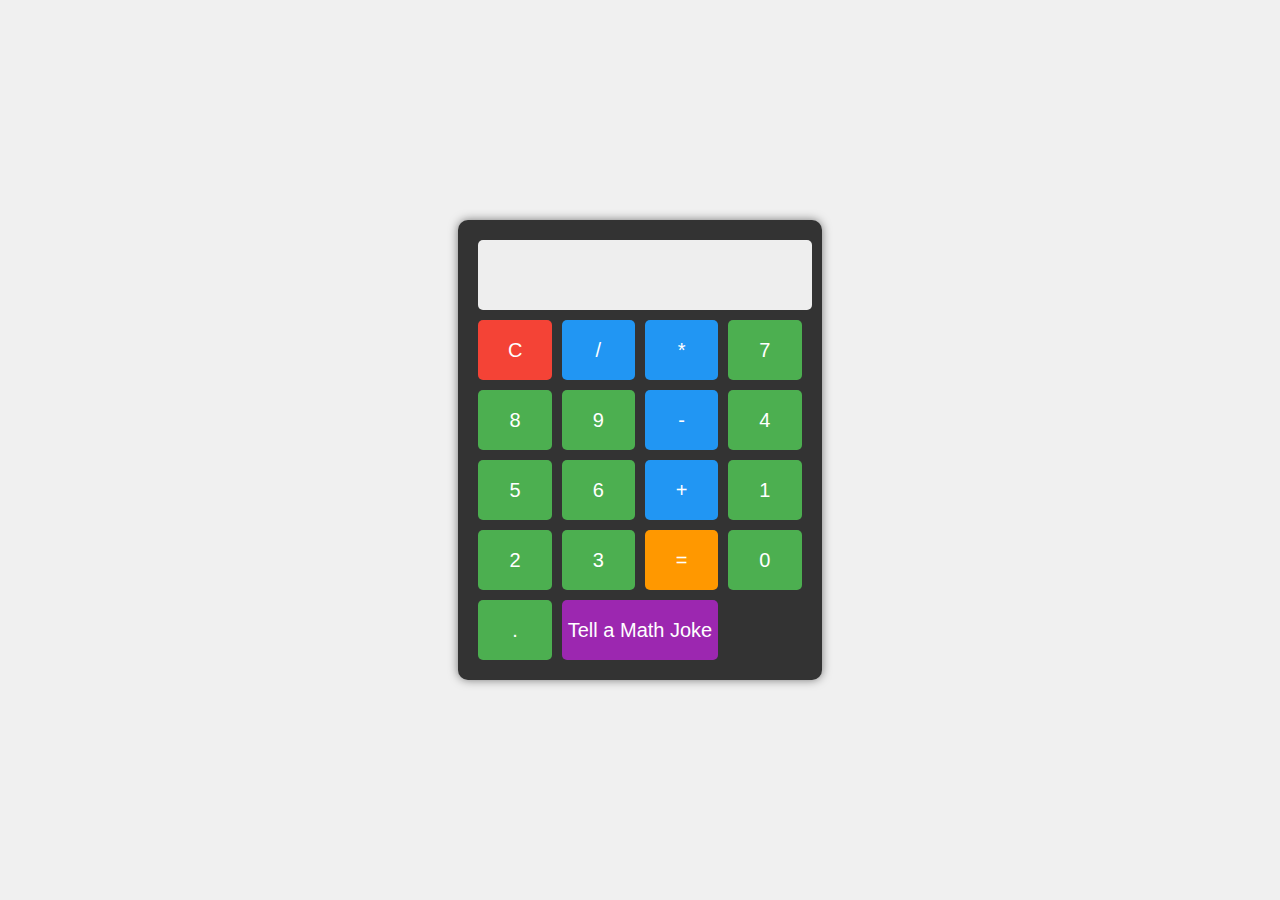
<file: Calculator.html>
<!DOCTYPE html>
<html lang="en">
<head>
    <meta charset="UTF-8">
    <meta name="viewport" content="width=device-width, initial-scale=1.0">
    <title>Funny Calculator</title>
    <style>
        body {
            font-family: Arial, sans-serif;
            display: flex;
            justify-content: center;
            align-items: center;
            height: 100vh;
            margin: 0;
            background-color: #f0f0f0;
        }
        .calculator {
            background-color: #333;
            border-radius: 10px;
            padding: 20px;
            box-shadow: 0 0 10px rgba(0,0,0,0.5);
        }
        #display {
            width: 100%;
            height: 60px;
            font-size: 24px;
            text-align: right;
            margin-bottom: 10px;
            padding: 5px;
            background-color: #eee;
            border: none;
            border-radius: 5px;
        }
        .buttons {
            display: grid;
            grid-template-columns: repeat(4, 1fr);
            gap: 10px;
        }
        button {
            width: 100%;
            height: 60px;
            font-size: 20px;
            border: none;
            border-radius: 5px;
            cursor: pointer;
            transition: background-color 0.3s;
        }
        button:hover {
            opacity: 0.8;
        }
        .number, .decimal {
            background-color: #4CAF50;
            color: white;
        }
        .operator {
            background-color: #2196F3;
            color: white;
        }
        .equals {
            background-color: #FF9800;
            color: white;
        }
        .clear {
            background-color: #f44336;
            color: white;
        }
        .joke {
            background-color: #9C27B0;
            color: white;
            grid-column: span 2;
        }
    </style>
</head>
<body>
    <div class="calculator">
        <input type="text" id="display" readonly>
        <div class="buttons">
            <button class="clear" onclick="clearDisplay()">C</button>
            <button class="operator" onclick="appendToDisplay('/')">/</button>
            <button class="operator" onclick="appendToDisplay('*')">*</button>
            <button class="number" onclick="appendToDisplay('7')">7</button>
            <button class="number" onclick="appendToDisplay('8')">8</button>
            <button class="number" onclick="appendToDisplay('9')">9</button>
            <button class="operator" onclick="appendToDisplay('-')">-</button>
            <button class="number" onclick="appendToDisplay('4')">4</button>
            <button class="number" onclick="appendToDisplay('5')">5</button>
            <button class="number" onclick="appendToDisplay('6')">6</button>
            <button class="operator" onclick="appendToDisplay('+')">+</button>
            <button class="number" onclick="appendToDisplay('1')">1</button>
            <button class="number" onclick="appendToDisplay('2')">2</button>
            <button class="number" onclick="appendToDisplay('3')">3</button>
            <button class="equals" onclick="calculate()">=</button>
            <button class="number" onclick="appendToDisplay('0')">0</button>
            <button class="decimal" onclick="appendToDisplay('.')">.</button>
            <button class="joke" onclick="tellJoke()">Tell a Math Joke</button>
        </div>
    </div>

    <script>
        function appendToDisplay(value) {
            document.getElementById('display').value += value;
        }

        function clearDisplay() {
            document.getElementById('display').value = '';
        }

        function calculate() {
            try {
                const result = eval(document.getElementById('display').value);
                document.getElementById('display').value = result;
            } catch (error) {
                document.getElementById('display').value = 'Error';
            }
        }

        function tellJoke() {
            const jokes = [
                "Why was the math book sad? Because it had too many problems!",
                "What did the zero say to the eight? Nice belt!",
                "Why did the student do multiplication problems on the floor? The teacher told them not to use tables.",
                "Why was the equal sign so humble? Because she knew she wasn't greater than or less than anyone else.",
                "What do you call a number that can't keep still? A roamin' numeral.",
                "Why did the triangle feel sorry for the circle? Because it was pointless.",
                "What do you call a teapot of boiling water on top of Mount Everest? A high-pot-in-use!",
                "Why did the mathematician break up with the calculator? There were just too many problems.",
                "What do you get when you divide a jack o' lantern by its diameter? Pumpkin pi!",
                "Why was the math teacher late to class? She took the rhombus."
            ];
            const randomJoke = jokes[Math.floor(Math.random() * jokes.length)];
            document.getElementById('display').value = randomJoke;
        }
    </script>
</body>
</html>
</file>
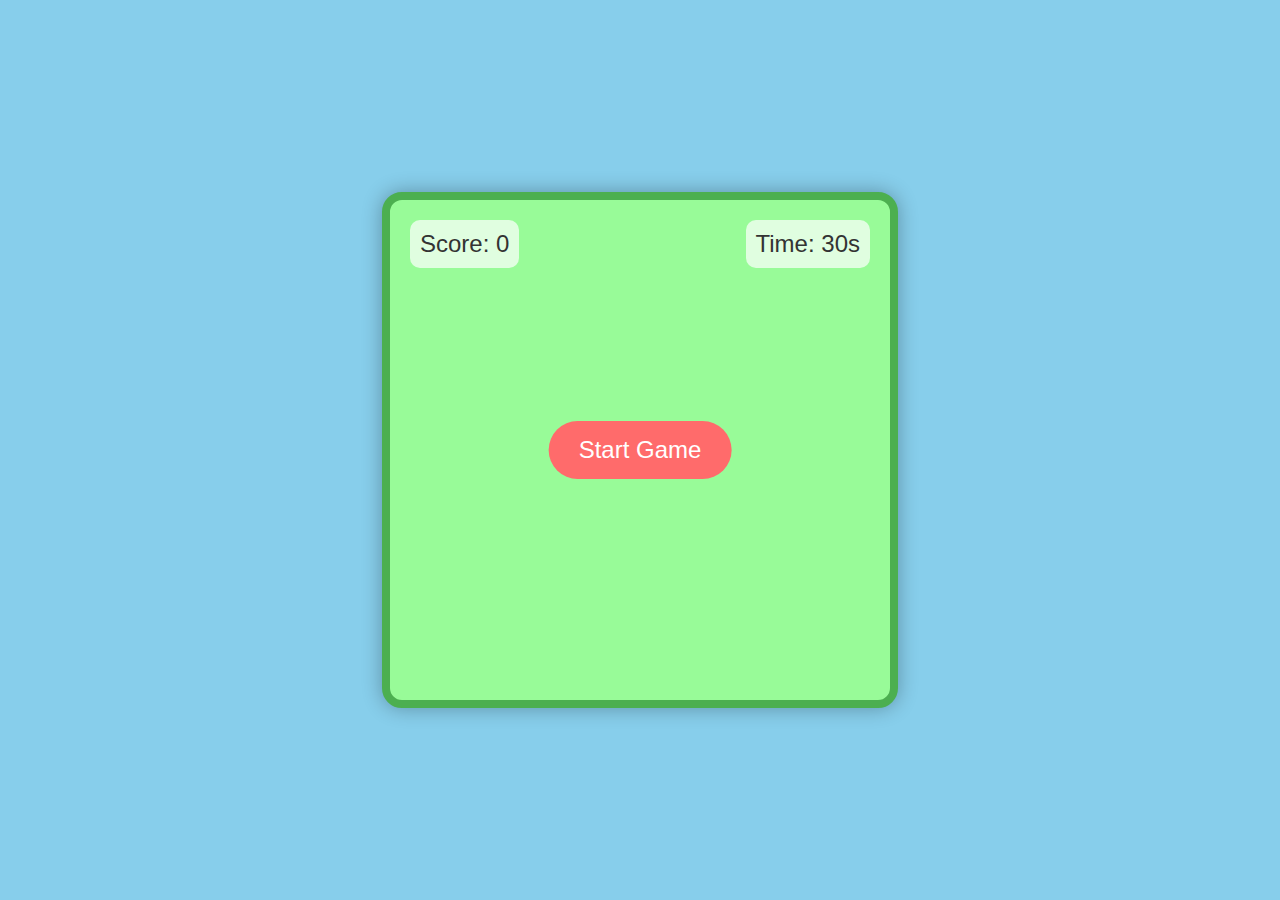
<file: cutsh.html>
<!DOCTYPE html>
<html lang="en">
<head>
    <meta charset="UTF-8">
    <meta name="viewport" content="width=device-width, initial-scale=1.0">
    <title>Catch the Bug - Cartoon Edition</title>
    <style>
        body {
            margin: 0;
            padding: 0;
            display: flex;
            justify-content: center;
            align-items: center;
            height: 100vh;
            background-color: #87CEEB;
            font-family: 'Comic Sans MS', cursive, sans-serif;
        }
        #game-container {
            width: 500px;
            height: 500px;
            background-color: #98FB98;
            border: 8px solid #4CAF50;
            border-radius: 20px;
            position: relative;
            overflow: hidden;
            box-shadow: 0 0 20px rgba(0, 0, 0, 0.3);
        }
        .bug {
            position: absolute;
            width: 50px;
            height: 50px;
            background-image: url('data:image/svg+xml;utf8,<svg xmlns="http://www.w3.org/2000/svg" viewBox="0 0 512 512"><path d="M480 256c0 123.4-100.5 223.9-223.9 223.9c-48.86 0-95.19-15.58-134.2-44.86c-14.14-10.59-17-30.66-6.391-44.81c10.61-14.09 30.69-16.97 44.8-6.375c27.84 20.91 61 31.94 95.89 31.94C344.3 415.8 416 344.1 416 256s-71.67-159.8-159.8-159.8C205.9 96.22 158.6 120.3 128.6 160H192c17.67 0 32 14.31 32 32s-14.33 32-32 32H48c-17.67 0-32-14.31-32-32V48c0-17.69 14.33-32 32-32s32 14.31 32 32v70.23C122.1 64.58 186.1 32.11 256.1 32.11C379.5 32.11 480 132.6 480 256z"/></svg>');
            background-size: cover;
            cursor: pointer;
            transition: transform 0.2s;
        }
        .bug:hover {
            transform: scale(1.2);
        }
        #score, #timer {
            position: absolute;
            font-size: 24px;
            color: #333;
            background-color: rgba(255, 255, 255, 0.7);
            padding: 10px;
            border-radius: 10px;
        }
        #score {
            top: 20px;
            left: 20px;
        }
        #timer {
            top: 20px;
            right: 20px;
        }
        #start-button {
            position: absolute;
            top: 50%;
            left: 50%;
            transform: translate(-50%, -50%);
            padding: 15px 30px;
            font-size: 24px;
            cursor: pointer;
            background-color: #FF6B6B;
            color: white;
            border: none;
            border-radius: 50px;
            font-family: 'Comic Sans MS', cursive, sans-serif;
            transition: background-color 0.3s, transform 0.1s;
        }
        #start-button:hover {
            background-color: #FF8E8E;
        }
        #start-button:active {
            transform: translate(-50%, -50%) scale(0.95);
        }
        @keyframes bugSquash {
            0% { transform: scale(1); }
            50% { transform: scale(1.5); }
            100% { transform: scale(0); }
        }
    </style>
</head>
<body>
    <div id="game-container">
        <div id="score">Score: 0</div>
        <div id="timer">Time: 30s</div>
        <button id="start-button">Start Game</button>
    </div>

    <script>
        const gameContainer = document.getElementById('game-container');
        const scoreElement = document.getElementById('score');
        const timerElement = document.getElementById('timer');
        const startButton = document.getElementById('start-button');

        let score = 0;
        let timeLeft = 30;
        let gameInterval;
        let timerInterval;

        function createBug() {
            const bug = document.createElement('div');
            bug.classList.add('bug');
            bug.style.left = Math.random() * (gameContainer.clientWidth - 50) + 'px';
            bug.style.top = Math.random() * (gameContainer.clientHeight - 50) + 'px';
            bug.style.transform = `rotate(${Math.random() * 360}deg)`;
            bug.addEventListener('click', catchBug);
            gameContainer.appendChild(bug);

            setTimeout(() => {
                if (bug.parentNode === gameContainer) {
                    bug.style.transition = 'transform 0.5s, opacity 0.5s';
                    bug.style.transform = 'translateY(100%) rotate(720deg)';
                    bug.style.opacity = '0';
                    setTimeout(() => bug.remove(), 500);
                }
            }, 2000);
        }

        function catchBug(event) {
            event.target.style.animation = 'bugSquash 0.3s forwards';
            setTimeout(() => event.target.remove(), 300);
            score++;
            scoreElement.textContent = `Score: ${score}`;
        }

        function startGame() {
            score = 0;
            timeLeft = 30;
            scoreElement.textContent = 'Score: 0';
            timerElement.textContent = 'Time: 30s';
            startButton.style.display = 'none';

            gameInterval = setInterval(createBug, 1000);
            timerInterval = setInterval(updateTimer, 1000);
        }

        function updateTimer() {
            timeLeft--;
            timerElement.textContent = `Time: ${timeLeft}s`;

            if (timeLeft === 0) {
                endGame();
            }
        }

        function endGame() {
            clearInterval(gameInterval);
            clearInterval(timerInterval);
            startButton.style.display = 'block';
            startButton.textContent = 'Play Again';
            alert(`Game Over! Your score: ${score}`);
        }

        startButton.addEventListener('click', startGame);
    </script>
</body>
</html>
</file>
